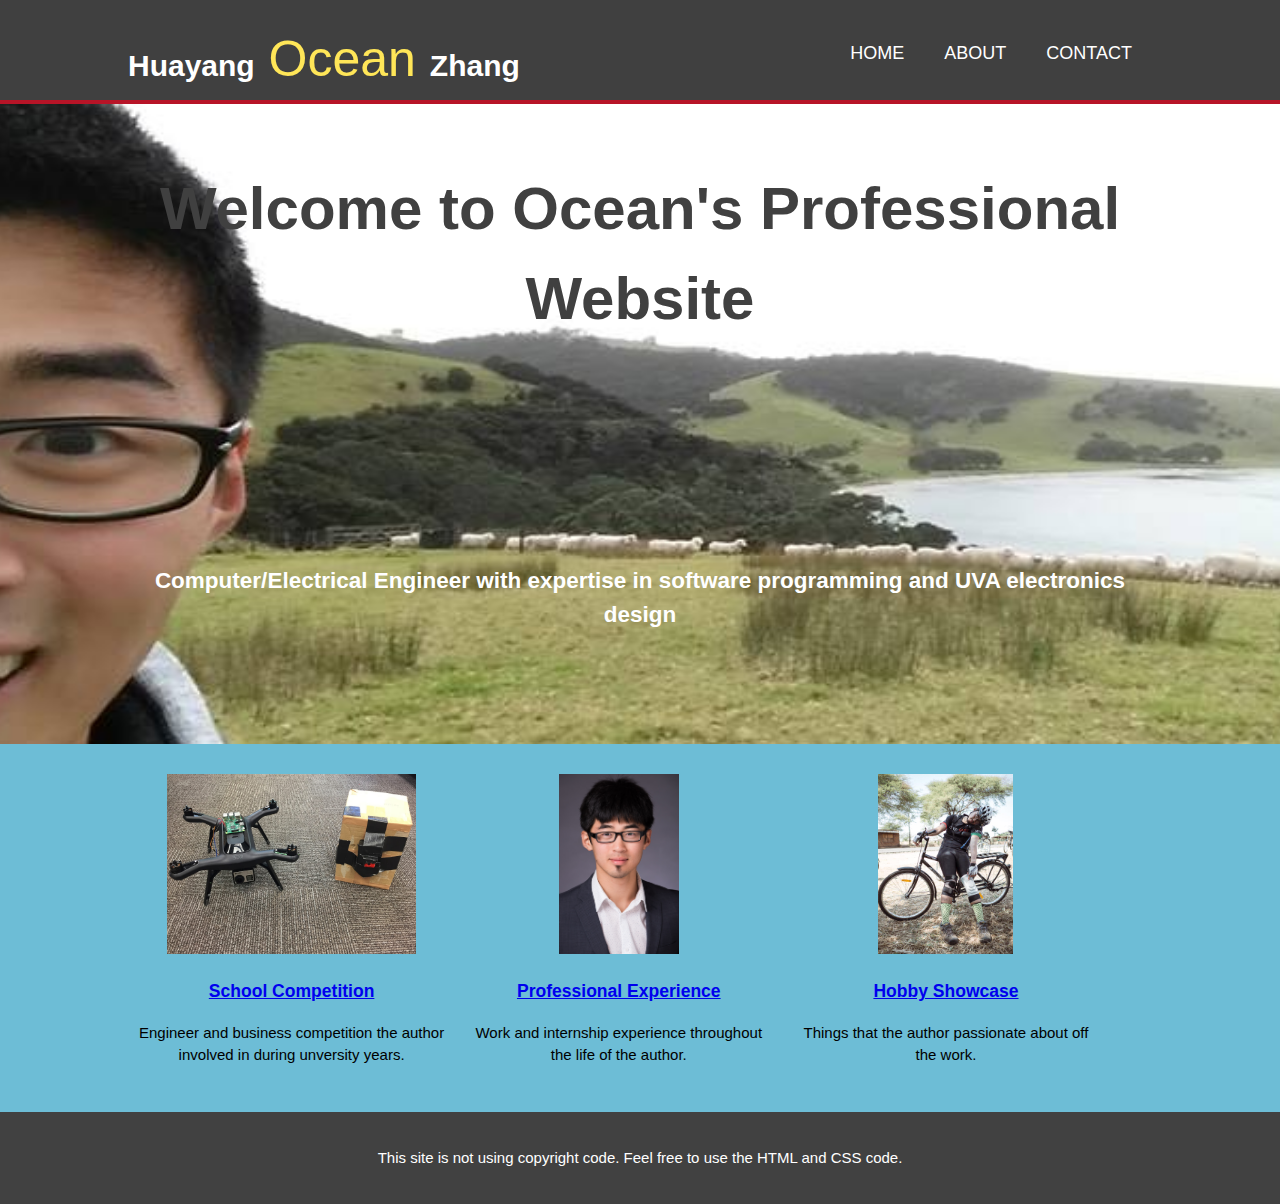
<file: index.html>
<!DOCTYPE html>
<html>
  <head>
    <meta charset="utf-8">
    <meta name="viewport" cotent="width=device-width">
    <meta name="description" cotent="Computer/Eletrical Engineering professional work experience showcase">
    <meta name="keywords" content="website, electrical engineer, ee, cs">
    <meta name="author" content="Ocean">
    <title>Ocean's Professional Website | Home</title>
    <link rel="stylesheet" href="./css/style.css">
  </head>
  <body>
    <header>
      <div class="container">
        <div id="branding">
          <h1>Huayang<span class="highlight"> Ocean </span> Zhang</h1>
        </div>
        <nav>
          <ul>
            <li><a href="index.html">Home</a></li>
            <li><a href="about.html">About</a></li>
            <li><a href="services.html">Contact</a></li>
          </ul>
      </div>
    </header>

    <section id="showcase">
      <div class="container">
        <h1>Welcome to Ocean's Professional Website</h1>
        <h2>Computer/Electrical Engineer with expertise in software programming and UVA electronics design</h2>
      </div>
    </section>
<!--
    <section id="newsletter">
      <div class="container">
        <h1>Who lives in pineapple under the sea?</h1>
        <form>
          <input type="email" placeholder="What's in the song?">
          <button type="submit" class="button_1">MEMES</button>
        </form>
      </div>
    </section>
-->
    <section id="boxes">
      <div class="container">
        <div class="box">
          <img src="./image/school.png">
          <h3><a href="school.html">School Competition</a></h3>
          <p>Engineer and business competition the author involved in during unversity years.</p>
        </div>
        <div class="box">
          <img src="./image/professional.jpeg">
          <h3><a href="professional.html">Professional Experience</a></h3>
          <p>Work and internship experience throughout the life of the author.</p>
        </div>
        <div class="box">
          <img src="./image/hobby.jpg">
          <h3><a href="hobby.html">Hobby Showcase</a></h3>
          <p>Things that the author passionate about off the work.</p>
        </div>
      </div>
    </section>

    <footer>
      <p>This site is not using copyright code. Feel free to use the HTML and CSS code. </p>
    </footer>
  </body>
</html>
</file>
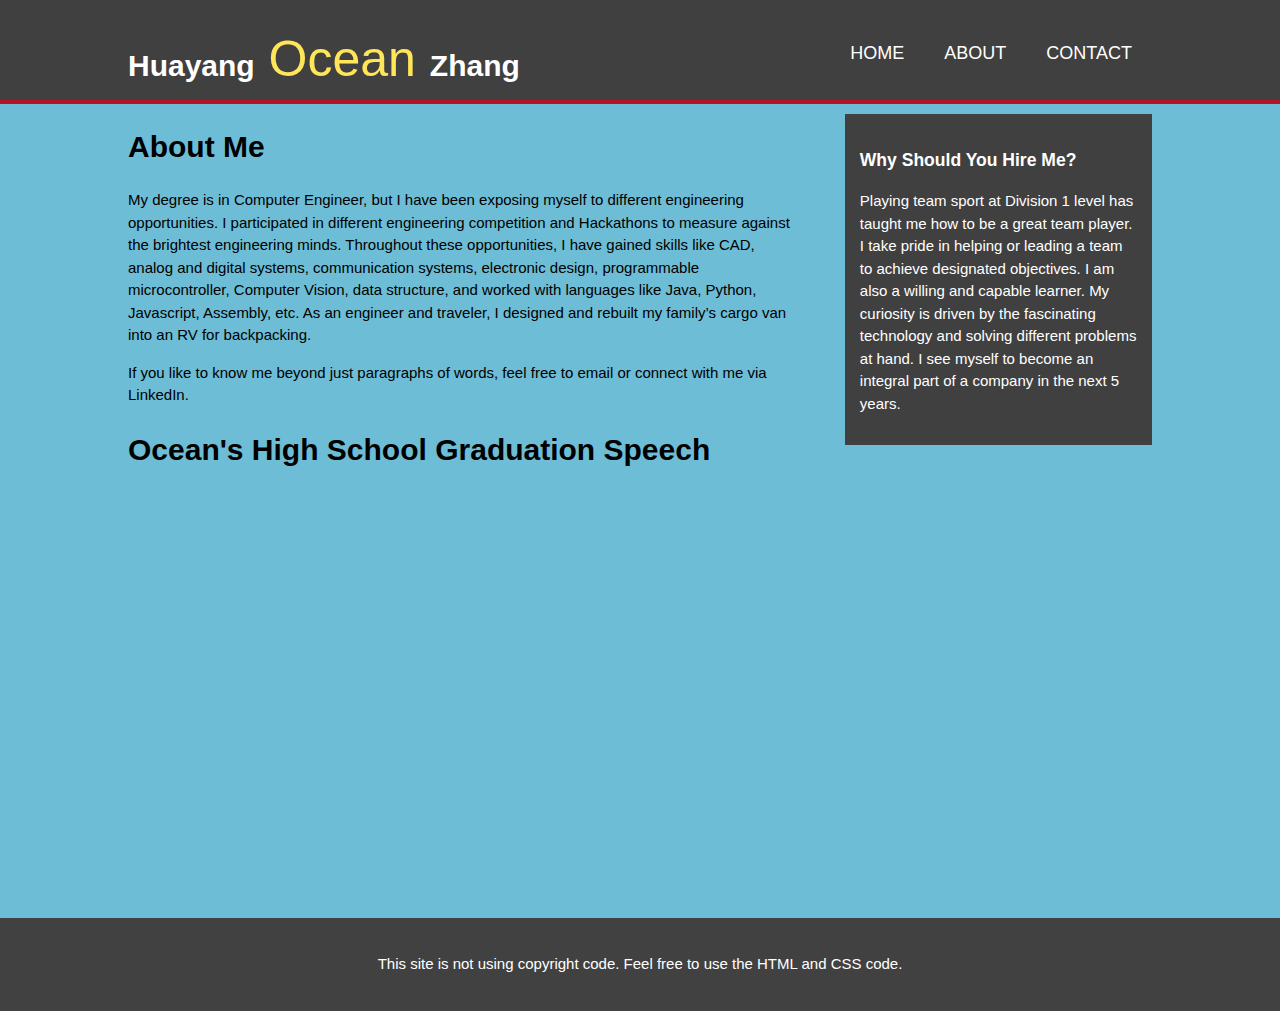
<file: about.html>
<!DOCTYPE html>
<html>
  <head>
    <meta charset="utf-8">
    <meta name="viewport" cotent="width=device-width">
    <meta name="description" cotent="Computer/Eletrical Engineering professional work experience showcase">
    <meta name="keywords" content="website, electrical engineer, ee, cs">
    <meta name="author" content="Ocean">
    <title>Ocean's Professional Website | About</title>
    <link rel="stylesheet" href="./css/style.css">
  </head>
  <body>
    <header>
      <div class="container">
        <div id="branding">
          <h1>Huayang<span class="highlight"> Ocean </span> Zhang</h1>
        </div>
        <nav>
          <ul>
            <li><a href="index.html">Home</a></li>
            <li><a href="about.html">About</a></li>
            <li><a href="services.html">Contact</a></li>
          </ul>
      </div>
    </header>

<!--
    <section id="newsletter">
      <div class="container">
        <h1>Who lives in pineapple under the sea?</h1>
        <form>
          <input type="email" placeholder="What's in the song?">
          <button type="submit" class="button_1">MEMES</button>
        </form>
      </div>
    </section>
-->
    <section id="main">
      <div class="container">
        <article id="main-col">
          <h1 class="page-title">About Me</h1>
          <p>    My degree is in Computer Engineer, but I have been exposing myself to different engineering opportunities. I participated in different engineering competition and Hackathons to measure against the brightest engineering minds. Throughout these opportunities, I have gained skills like CAD, analog and digital systems, communication systems, electronic design, programmable microcontroller, Computer Vision, data structure, and worked with languages like Java, Python, Javascript, Assembly, etc. As an engineer and traveler, I designed and rebuilt my family’s cargo van into an RV for backpacking.</p>
          <p>    If you like to ​know​ ​me​ ​beyond​ ​just​ ​paragraphs​ ​of​ ​words, feel free to email or connect with me via LinkedIn.</p>
          <h1 class="page-title">Ocean's High School Graduation Speech</h1>
          <iframe width="711" height="400" src="https://www.youtube.com/embed/TONNTYAY5n4" frameborder="0" gesture="media" allow="encrypted-media" allowfullscreen></iframe>
        </article>
        <aside id="sidebar">
          <div class="dark">
            <h3>Why Should You Hire Me?</h3>
            <p>Playing team sport at Division 1 level has taught me how to be a great team player. I take pride in helping or leading a team to achieve designated objectives. I am also a willing and capable learner. My curiosity is driven by the fascinating technology and solving different problems at hand. I see myself to become an integral part of a company in the next 5 years. </p>
          </div>
        </aside>
      </div>
    </section>
    <footer>
      <p>This site is not using copyright code. Feel free to use the HTML and CSS code. </p>
    </footer>
  </body>
</html>
</file>
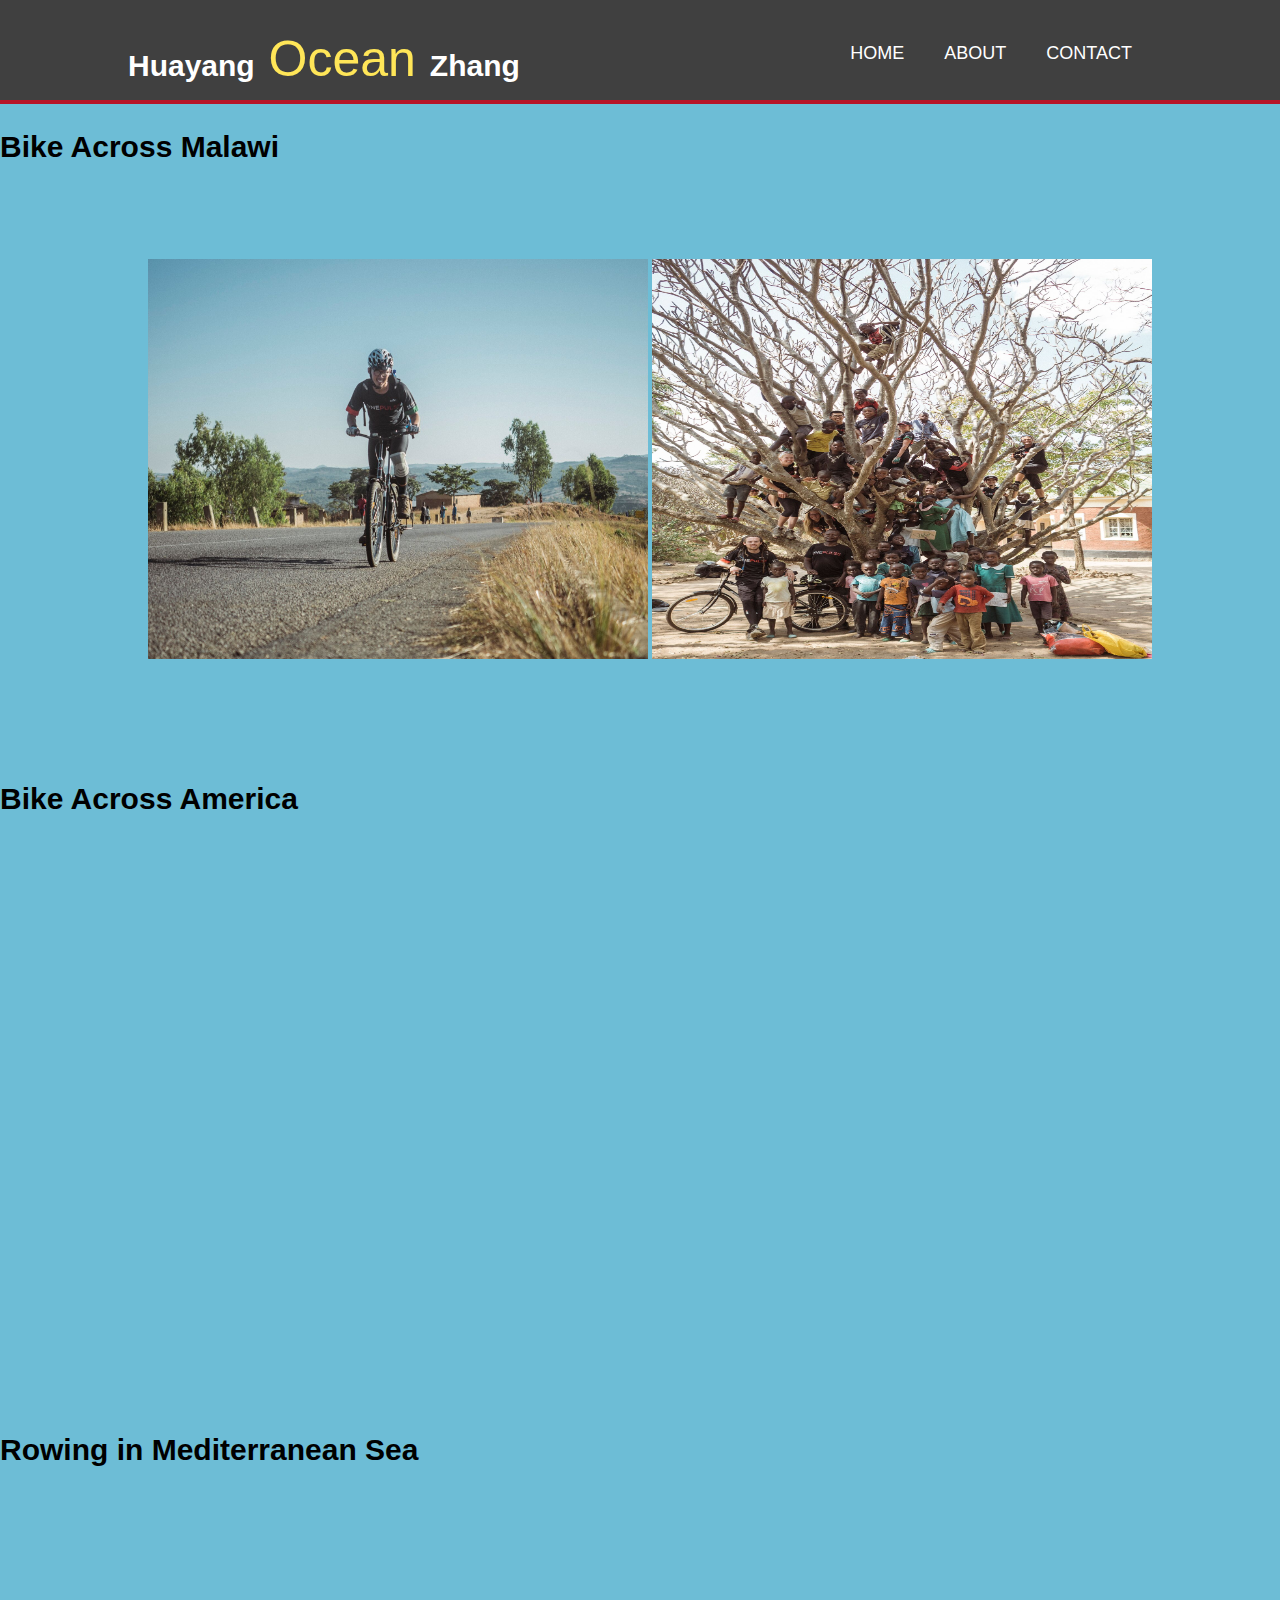
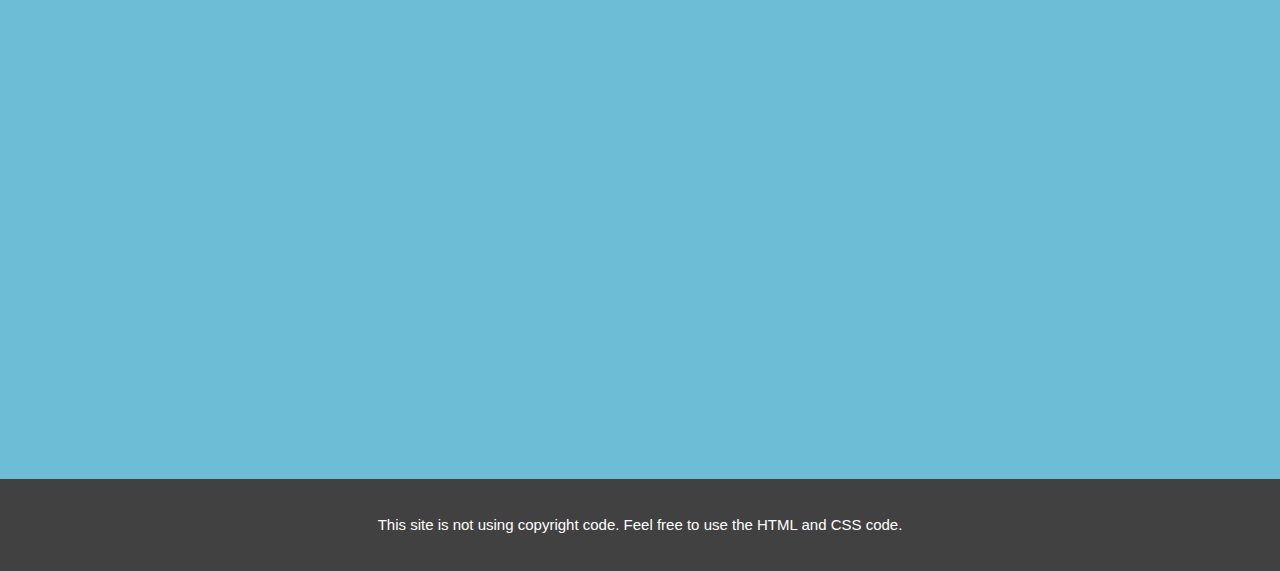
<file: hobby.html>
<!DOCTYPE html>
<html>
  <head>
    <meta charset="utf-8">
    <meta name="viewport" cotent="width=device-width">
    <meta name="description" cotent="Computer/Eletrical Engineering professional work experience showcase">
    <meta name="keywords" content="website, electrical engineer, ee, cs">
    <meta name="author" content="Ocean">
    <title>Ocean's Professional Website | Home</title>
    <link rel="stylesheet" href="./css/style.css">
  </head>
  <body>
    <header>
      <div class="container">
        <div id="branding">
          <h1>Huayang<span class="highlight"> Ocean </span> Zhang</h1>
        </div>
        <nav>
          <ul>
            <li><a href="index.html">Home</a></li>
            <li><a href="about.html">About</a></li>
            <li><a href="services.html">Contact</a></li>
          </ul>
      </div>
    </header>

<!--
    <section id="newsletter">
      <div class="container">
        <h1>Who lives in pineapple under the sea?</h1>
        <form>
          <input type="email" placeholder="What's in the song?">
          <button type="submit" class="button_1">MEMES</button>
        </form>
      </div>
    </section>
-->
  <h1>Bike Across Malawi</h1>
  <section id="schoolboxes">
    <div class="container">
      <div class="schoolbox">
        <img src="./image/malawi.jpeg">
        <img src="./image/malawi2.jpeg">
      </div>
    </div>
  </section>
  <h1>Bike Across America</h1>
    <section id="schoolboxes">
      <div class="container">
        <div class="schoolbox">
          <iframe width="711" height="400" src="https://www.youtube.com/embed/P2-ABpSbN1E" frameborder="0" gesture="media" allow="encrypted-media" allowfullscreen></iframe>
        </div>
      </div>
    </section>
  <h1>Rowing in Mediterranean Sea</h1>
    <section id="schoolboxes">
      <div class="container">
        <div class="schoolbox">
          <iframe width="711" height="400" src="https://www.youtube.com/embed/B-SaafoUzTY" frameborder="0" gesture="media" allow="encrypted-media" allowfullscreen></iframe>
        </div>
      </div>
    </section>
    <footer>
      <p>This site is not using copyright code. Feel free to use the HTML and CSS code. </p>
    </footer>
  </body>
</html>
</file>
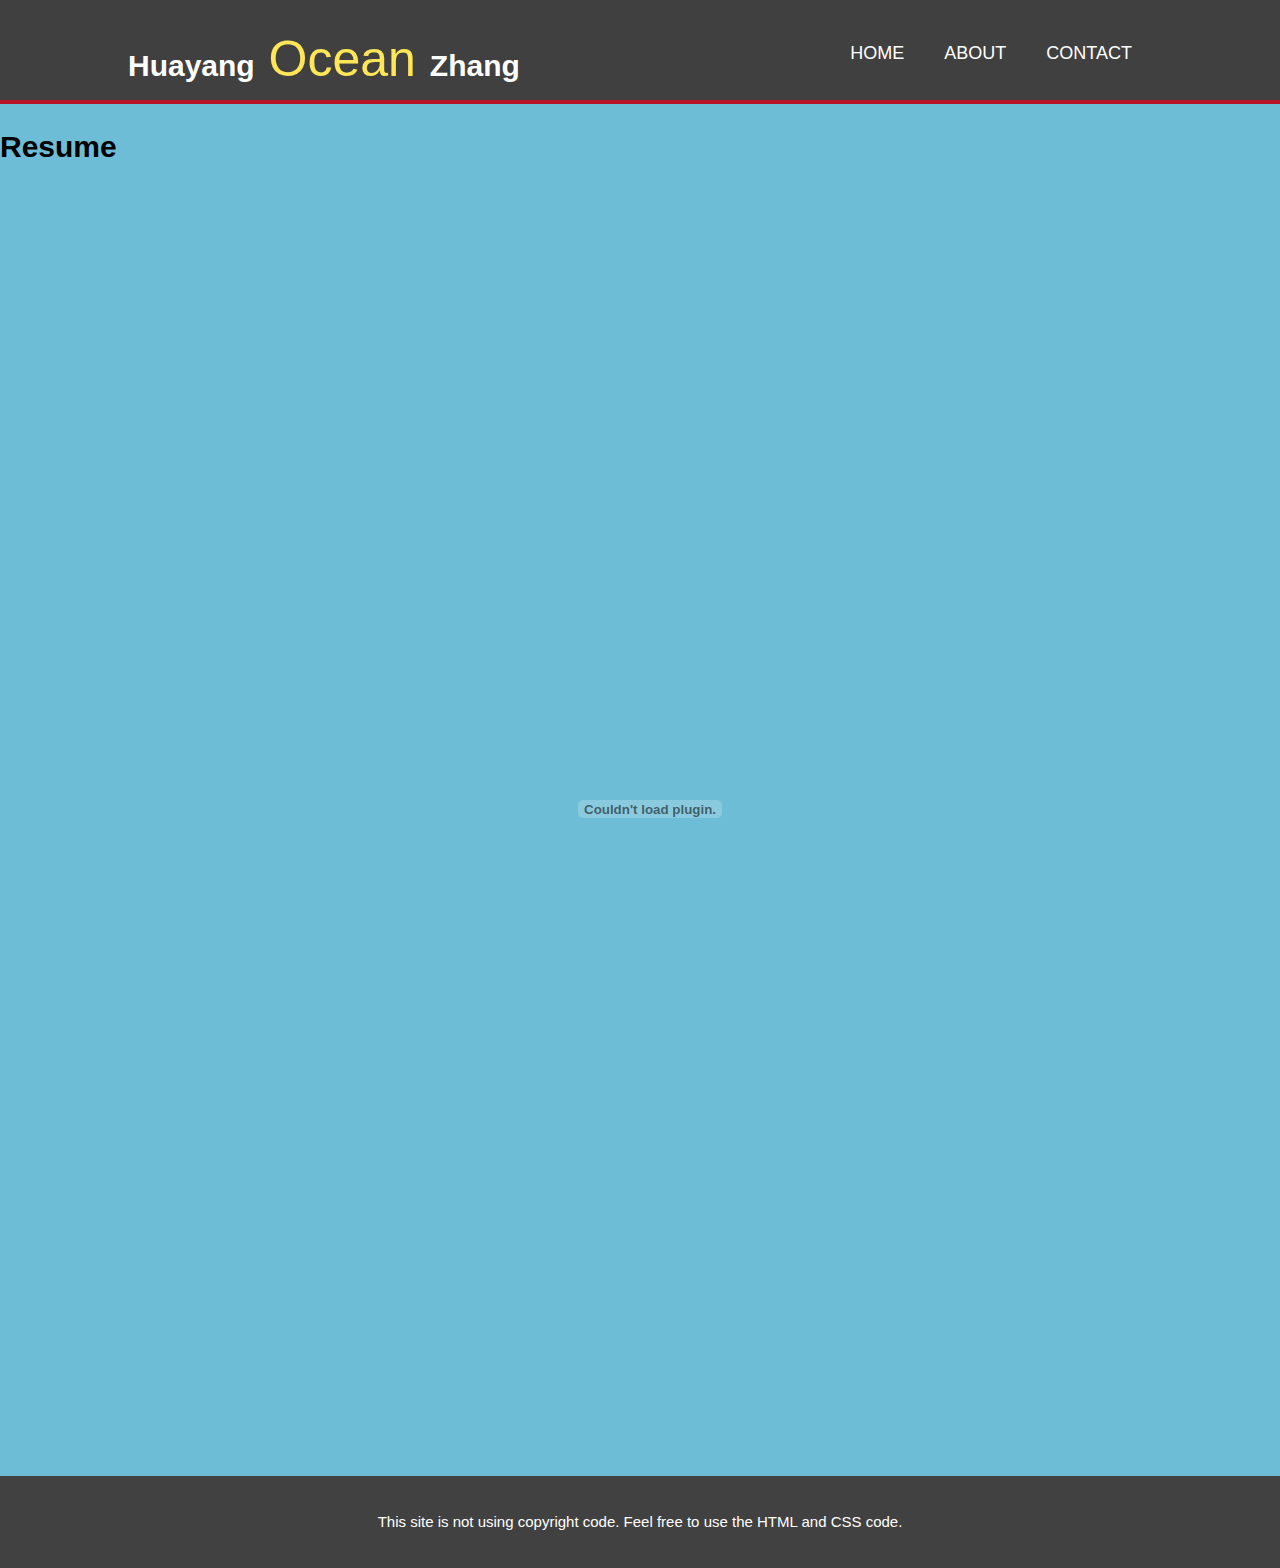
<file: professional.html>
<!DOCTYPE html>
<html>
  <head>
    <meta charset="utf-8">
    <meta name="viewport" cotent="width=device-width">
    <meta name="description" cotent="Computer/Eletrical Engineering professional work experience showcase">
    <meta name="keywords" content="website, electrical engineer, ee, cs">
    <meta name="author" content="Ocean">
    <title>Ocean's Professional Website | Home</title>
    <link rel="stylesheet" href="./css/style.css">
  </head>
  <body>
    <header>
      <div class="container">
        <div id="branding">
          <h1>Huayang<span class="highlight"> Ocean </span> Zhang</h1>
        </div>
        <nav>
          <ul>
            <li><a href="index.html">Home</a></li>
            <li><a href="about.html">About</a></li>
            <li><a href="services.html">Contact</a></li>
          </ul>
      </div>
    </header>

<!--
    <section id="newsletter">
      <div class="container">
        <h1>Who lives in pineapple under the sea?</h1>
        <form>
          <input type="email" placeholder="What's in the song?">
          <button type="submit" class="button_1">MEMES</button>
        </form>
      </div>
    </section>
-->
  <h1>Resume</h1>
    <section id="schoolboxes">
      <div class="container">
        <div class="schoolbox">
          <embed src="./image/resume.pdf" width="800px" height="1100px" />
        </div>
      </div>
    </section>
    <footer>
      <p>This site is not using copyright code. Feel free to use the HTML and CSS code. </p>
    </footer>
  </body>
</html>
</file>
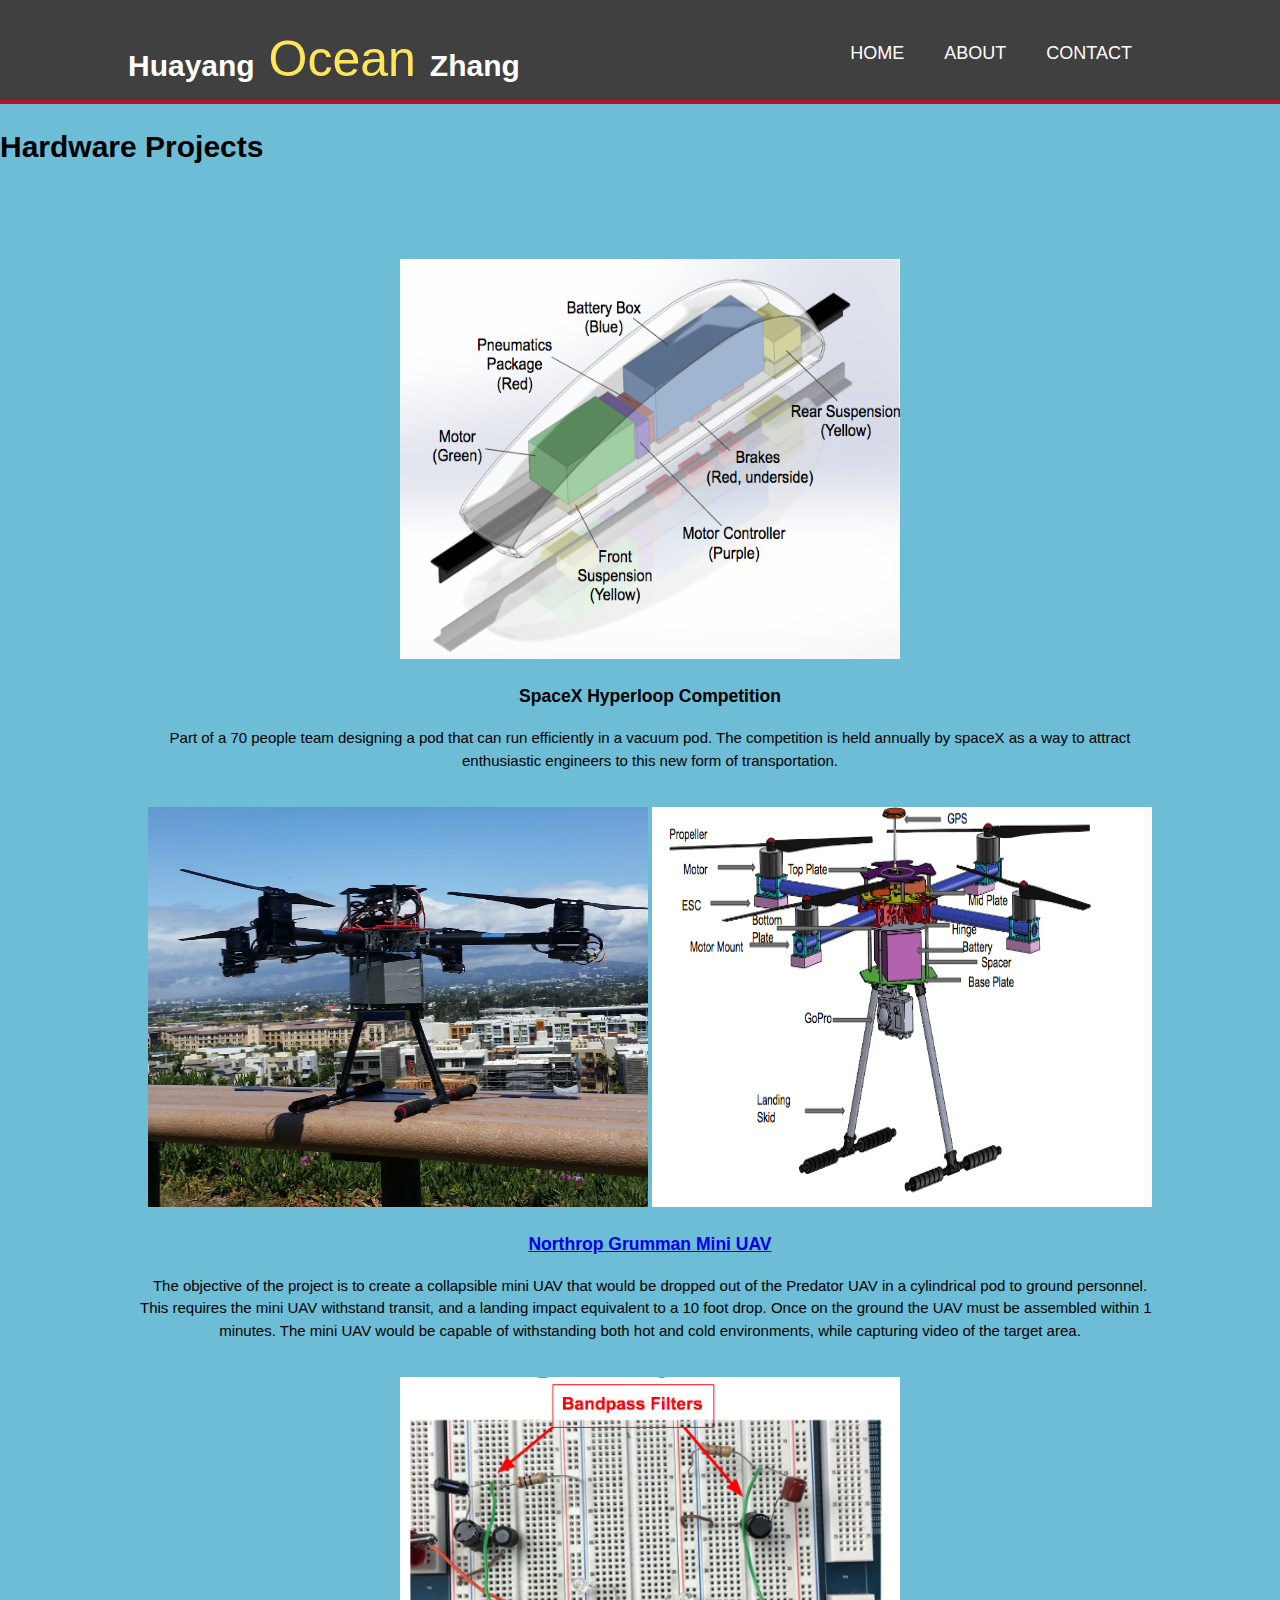
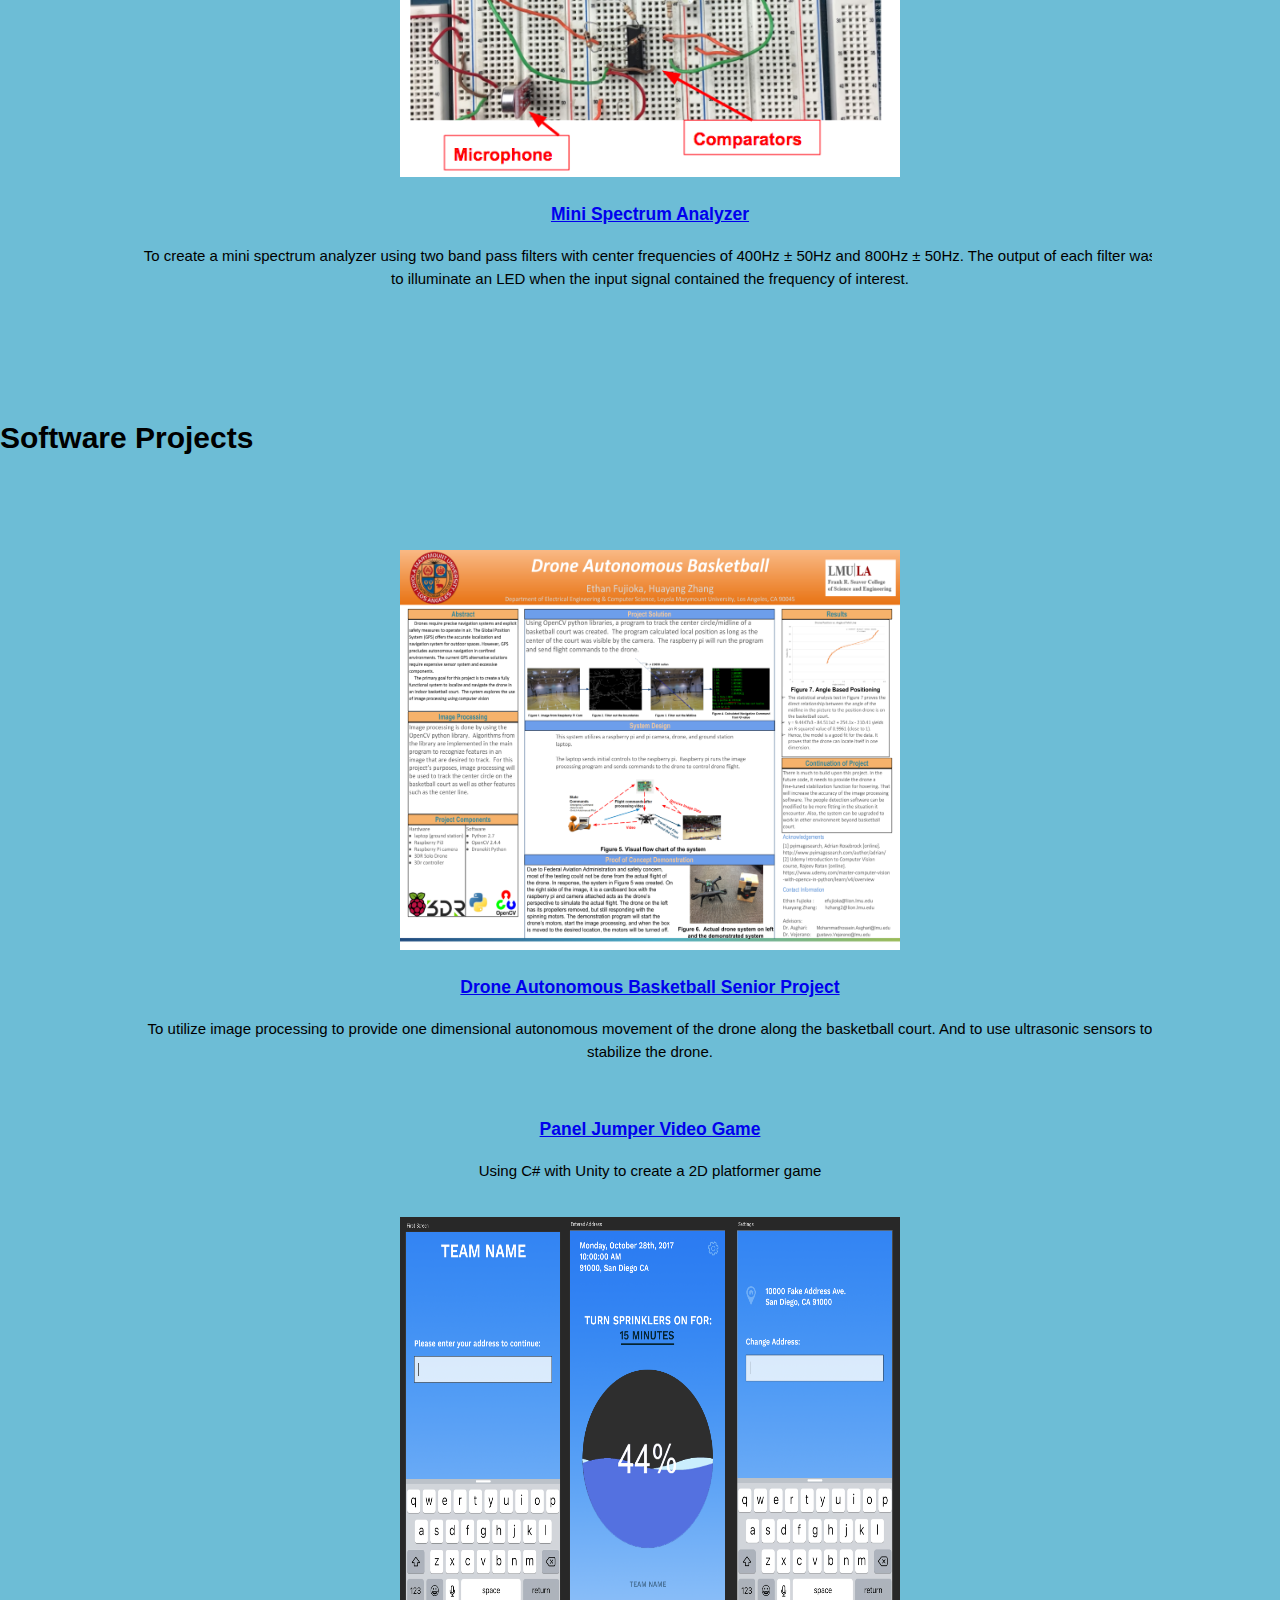
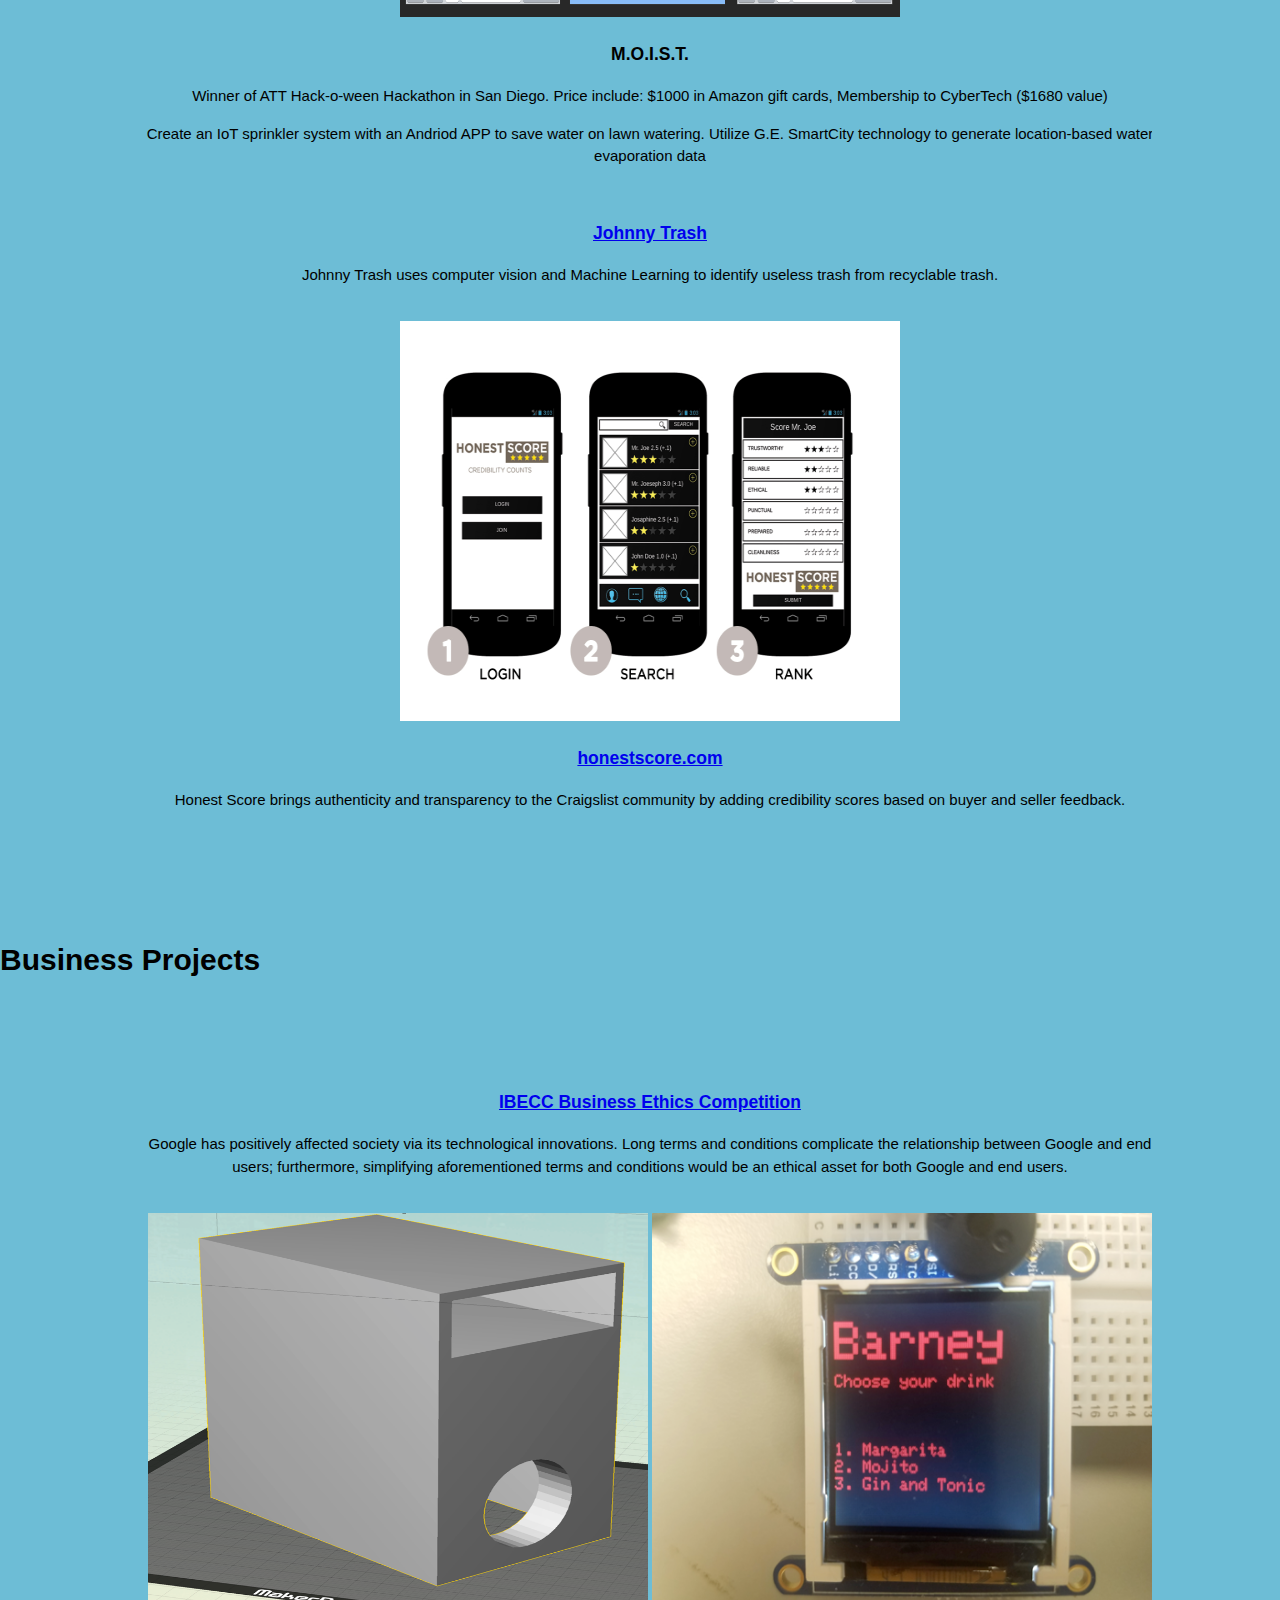
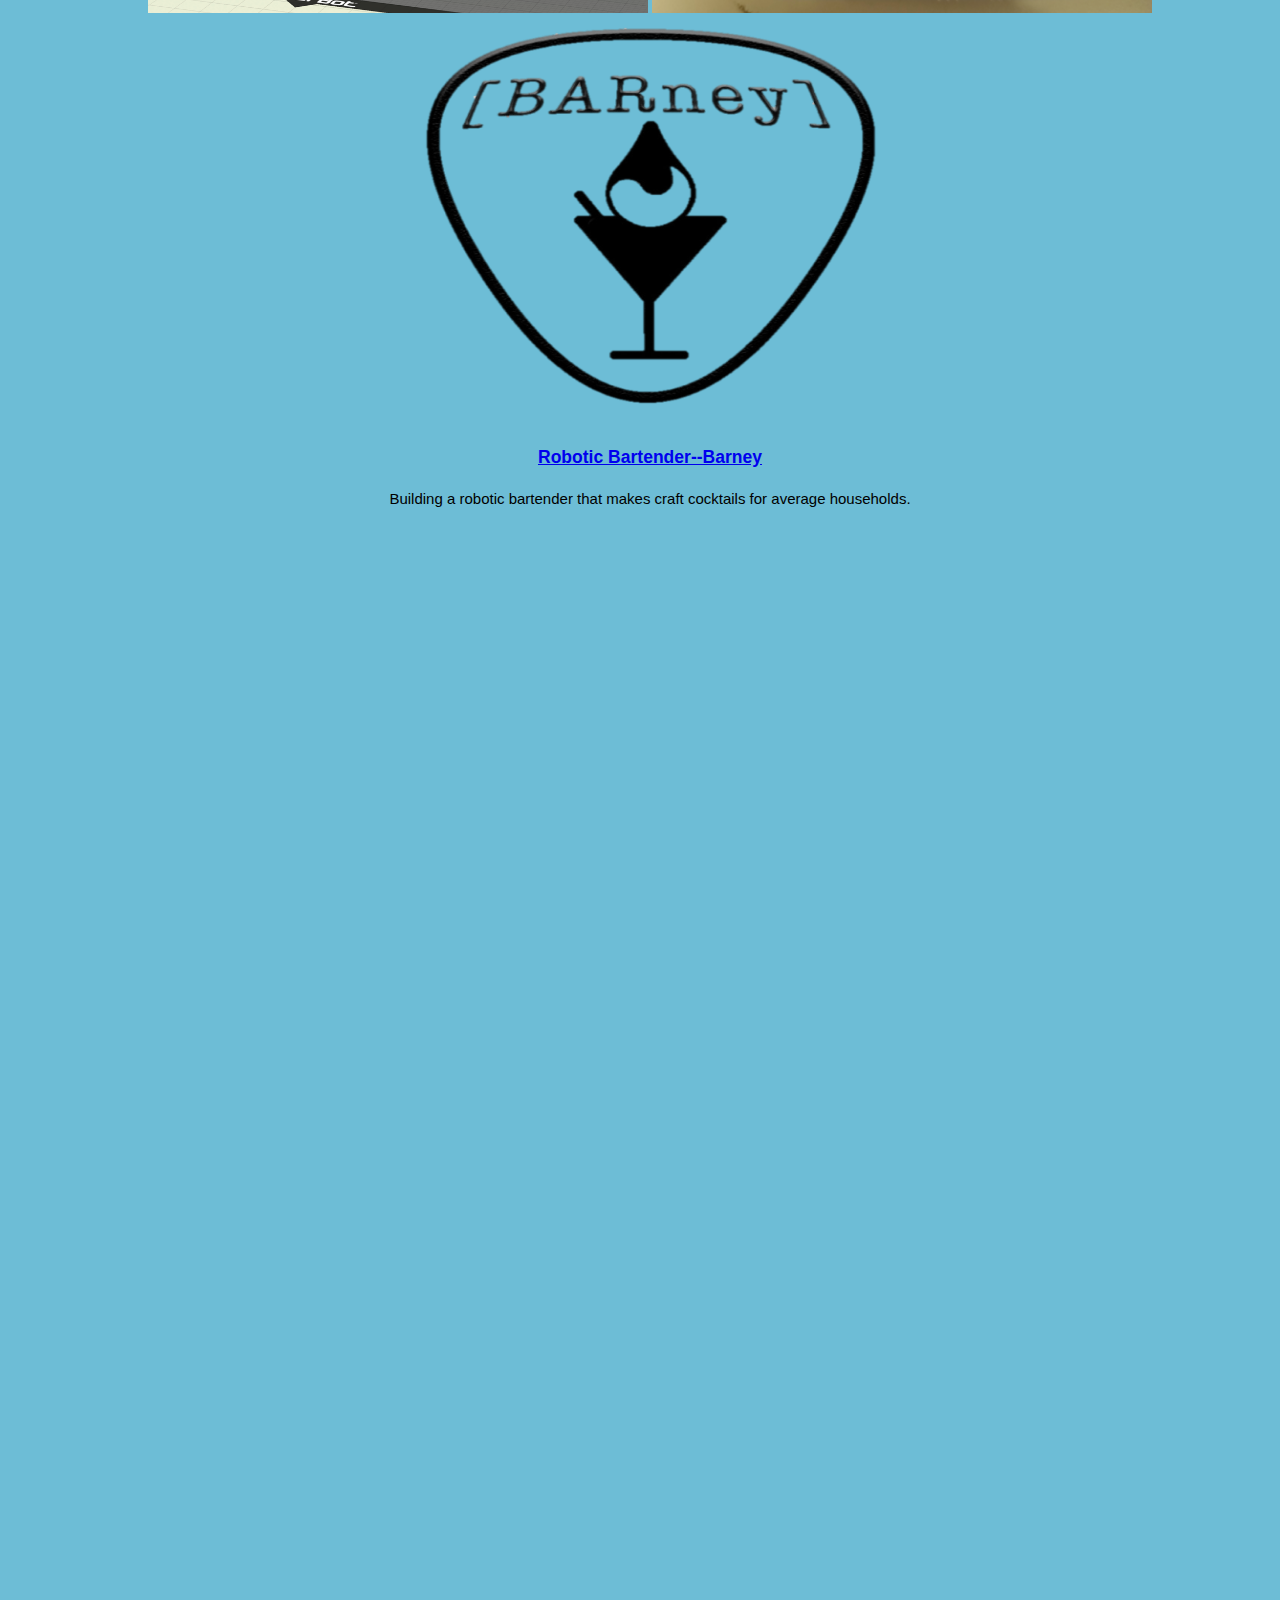
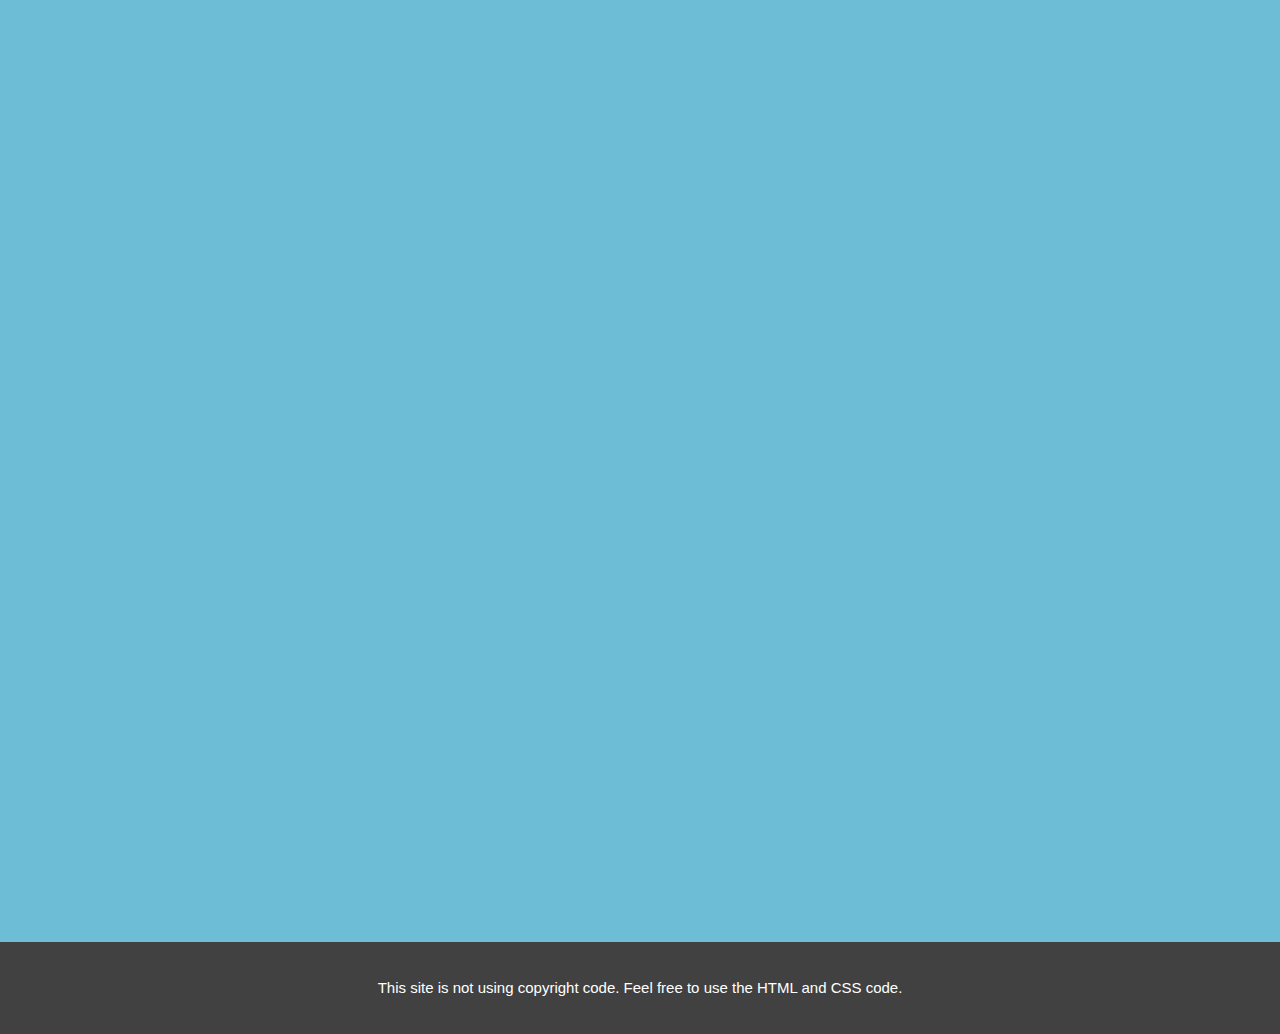
<file: school.html>
<!DOCTYPE html>
<html>
  <head>
    <meta charset="utf-8">
    <meta name="viewport" cotent="width=device-width">
    <meta name="description" cotent="Computer/Eletrical Engineering professional work experience showcase">
    <meta name="keywords" content="website, electrical engineer, ee, cs">
    <meta name="author" content="Ocean">
    <title>Ocean's Professional Website | Home</title>
    <link rel="stylesheet" href="./css/style.css">
  </head>
  <body>
    <header>
      <div class="container">
        <div id="branding">
          <h1>Huayang<span class="highlight"> Ocean </span> Zhang</h1>
        </div>
        <nav>
          <ul>
            <li><a href="index.html">Home</a></li>
            <li><a href="about.html">About</a></li>
            <li><a href="services.html">Contact</a></li>
          </ul>
      </div>
    </header>

  <h1>Hardware Projects</h1>
    <section id="schoolboxes">
      <div class="container">
        <div class="schoolbox">
          <img src="./image/hyperloop.png">
          <h3>SpaceX Hyperloop Competition</a></h3>
          <p> Part of a 70 people team designing a pod that can run efficiently in a vacuum pod. The competition is held annually by spaceX as a way to attract enthusiastic engineers to this new form of transportation.</p>
        </div>
        <div class="schoolbox">
          <img src="./image/northrop1.png">
          <img src="./image/northrop2.png">
          <h3><a href="https://docs.google.com/presentation/d/1kxLxTNCgW7uSld5Rm9Y6xABX_5W1QWA4MAr1irkHdgo/edit#slide=id.g1d92e6e241_0_0">Northrop Grumman Mini UAV</a></h3>
          <p>The objective of the project is to create a collapsible mini UAV that would be dropped out of the Predator UAV in a cylindrical pod to ground personnel. This requires the mini UAV withstand transit, and a landing impact equivalent to a 10 foot drop. Once on the ground the UAV must be assembled within 10 minutes. The mini UAV would be capable of withstanding both hot and cold environments, while capturing video of the target area.</p>
        </div>
        <div class="schoolbox">
            <img src="./image/soundanalyzer.png">
            <h3><a href="https://docs.google.com/presentation/d/15KLN3Bm9AVs-ffpLbkeDAFyehoH8viU5txJXbPItCxU/edit#slide=id.g1976560cda_0_6">Mini Spectrum Analyzer</a></h3>
            <p>To create a mini spectrum analyzer using two band pass filters with center frequencies of  400Hz ± 50Hz and 800Hz ± 50Hz. The output of each filter was to illuminate an LED when the input signal contained the frequency of interest.</p>
        </div>
      </div>
    </section>
  <h1>Software Projects</h1>
    <section id="schoolboxes">
      <div class="container">
        <div class="schoolbox">
          <img src="./image/dabposter.pptx.png">
          <h3><a href="https://docs.google.com/presentation/d/1p2yUEpbytNqNbNZxPIVuOSMXeQXXJ9-Heo11J-IaG0A/edit?usp=sharing">Drone Autonomous Basketball Senior Project</a></h3>
          <p>To utilize image processing to provide one dimensional autonomous movement of the drone along the basketball court. And to use ultrasonic sensors to stabilize the drone. </p>
        </div>
        <div class="schoolbox">
          <h3><a href="https://github.com/OceanHelloWorld/Panel-Jumper">Panel Jumper Video Game</a></h3>
          <p>Using C# with Unity to create a 2D platformer game</p>
        </div>
        <div class="schoolbox">
          <img src="./image/Picture1.png">
          <h3>M.O.I.S.T.</h3>
          <p>Winner of ATT Hack-o-ween Hackathon in San Diego. Price include: $1000 in Amazon gift cards, Membership to CyberTech ($1680 value)</p>
          <p>Create an IoT sprinkler system with an Andriod APP to save water on lawn watering. Utilize G.E. SmartCity technology to generate location-based water evaporation data</p>
        </div>
        <div class="schoolbox">
          <h3><a href="https://docs.google.com/presentation/d/1yzJH9exnfh80KZN6ND16lhLkzQwBuocwBDphJqGAGn0/edit#slide=id.p">Johnny Trash</a></h3>
          <p>Johnny Trash uses computer vision and Machine Learning to identify useless trash from recyclable trash. </p>
        </div>
        <div class="schoolbox">
          <img src="./image/honestscore.jpg">
          <h3><a href="http://honestscore.com">honestscore.com</a></h3>
          <p>Honest Score brings authenticity and transparency to the Craigslist community by adding credibility scores based on buyer and seller feedback.</p>
        </div>
      </div>
    </section>
  <h1>Business Projects</h1>
    <section id="schoolboxes">
      <div class="container">
        <div class="schoolbox">
          <h3><a href="https://docs.google.com/presentation/d/1dkk-E7z06KxC8L1U_n4736uIYVg3DUvTAuinOgJORiI/edit#slide=id.g1d2179effa_1_0">IBECC Business Ethics Competition</a></h3>
          <p>Google has positively affected society via its technological innovations. Long terms and conditions complicate the relationship between Google and end users; furthermore, simplifying aforementioned terms and conditions would be an ethical asset for both Google and end users.</p>
        </div>
        <div class="schoolbox">
          <img src="./image/barney1.png">
          <img src="./image/barney2.png">
          <img src="./image/barney3.png">
          <h3><a href="https://docs.google.com/presentation/d/1u9PkwkCxysoV0hAuDdXD92cf-GthCgQyNSAb5-88HLU/edit#slide=id.gd9c453428_0_16">Robotic Bartender--Barney</a></h3>
          <p>Building a robotic bartender that makes craft cocktails for average households.</p>
          <embed src="./image/barneyPaper.pdf" width="800px" height="5100px" />
        </div>
      </div>
    </section>
    <footer>
      <p>This site is not using copyright code. Feel free to use the HTML and CSS code. </p>
    </footer>
  </body>
</html>
</file>
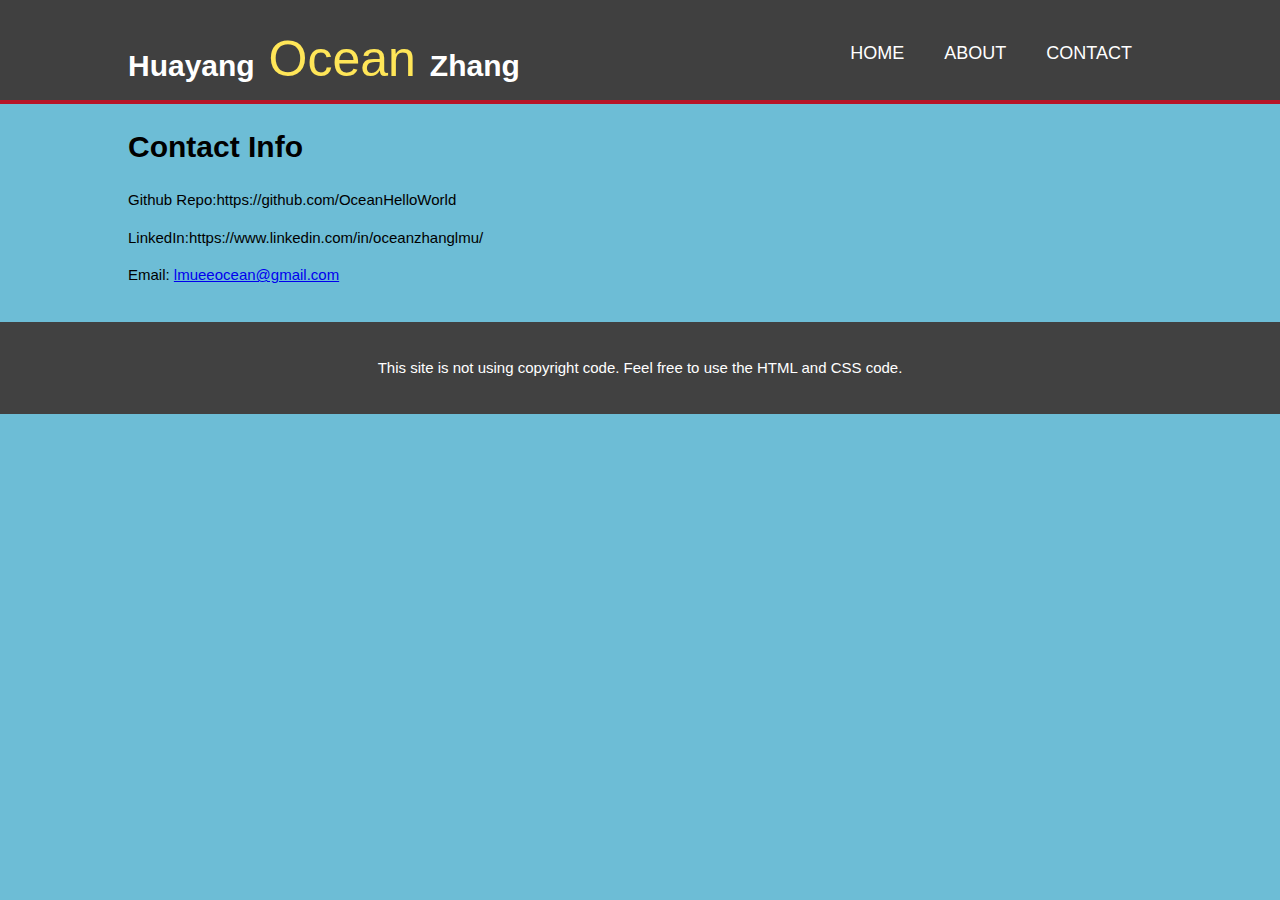
<file: services.html>
<!DOCTYPE html>
<html>
  <head>
    <meta charset="utf-8">
    <meta name="viewport" cotent="width=device-width">
    <meta name="description" cotent="Computer/Eletrical Engineering professional work experience showcase">
    <meta name="keywords" content="website, electrical engineer, ee, cs">
    <meta name="author" content="Ocean">
    <title>Ocean's Professional Website | Documents</title>
    <link rel="stylesheet" href="./css/style.css">
  </head>
  <body>
    <header>
      <div class="container">
        <div id="branding">
          <h1>Huayang<span class="highlight"> Ocean </span> Zhang</h1>
        </div>
        <nav>
          <ul>
            <li><a href="index.html">Home</a></li>
            <li><a href="about.html">About</a></li>
            <li><a href="services.html">Contact</a></li>
          </ul>
      </div>
    </header>

<!--
    <section id="newsletter">
      <div class="container">
        <h1>Who lives in pineapple under the sea?</h1>
        <form>
          <input type="email" placeholder="What's in the song?">
          <button type="submit" class="button_1">MEMES</button>
        </form>
      </div>
    </section>
-->
    <section id="main">
      <div class="container">
        <article id="main-col">
          <h1 class="page-title">Contact Info</h1>
          <ul id="services">
            <li>
              <p>Github Repo:https://github.com/OceanHelloWorld</p>
            </li>
            <li>
              <p>LinkedIn:https://www.linkedin.com/in/oceanzhanglmu/</p>
            </li>
            <li>
              <p>Email: <a href="mailto:lmueeocean@gmail.com?Subject=Greetings%20from your website" target="_top">lmueeocean@gmail.com</a></p>
            </li>
        </article>
      </div>
    </section>

    <footer>
      <p>This site is not using copyright code. Feel free to use the HTML and CSS code. </p>
    </footer>
  </body>
</html>
</file>
<file: css/style.css>
body{
  font: 15px/1.5 Arial, Helvetica, sans-serif;
  padding:0;
  margin:0;
  background-color:#6DBDD6;
}


/*global **/
.container{
  width:80%;
  margin:auto;
  overflow:hidden;
}

ul{
  margin:0;
  padding:0;
}

.button_1{
  height:40px;
  background:#6DBDD6;
  border:0;
  padding-left: 20px;
  padding-right:20px;
  color:#ffffff;
}

.dark{
  padding:15px;
  background:#404041;
  color:#FFFFFF;
  margin-top:10px;
  margin-bottom:10px;
}

/* Header **/
header{
  background:#404040;
  color:#ffffff;
  padding-top:30px;
  min-height:70px;
  border-bottom:#B71427 4px solid;
}

header a{
  color:#ffffff;
  text-decoration:none;
  text-transform:uppercase;
  font-size:18px;
}

header li{
  float:left;
  display:inline;
  padding: 0 20px 0 20px;
}

header #branding{
  float:left;
}

header #branding h1{
  margin:0;
}

header nav{
  float:right;
  margin-top:10px;
}

header .highlight, header .current a{
  color:#FFE658;
  font-weight:bold;
  font:50px Arial;
}

header a:hover{
  color:#CCCCCC;
  font-weight:bold;
}

/* Showcase*/
#showcase{
  min-height:640px;

  background:url('../image/showcase2.jpg') no-repeat -400px;
  background-size: 160% 150%;
  text-align: center;

}

#showcase h1{
  margin-top:60px;
  font-size:60px;
  margin-bottom: 220px;
  color:#404040;
}

#showcase h2{
  font-sze:40px;
  color:#FFFFFF;
}

#showcase p{
  font-sze:20px;
  color:#FFFFFF;
}

/* newsletter */

#newsletter{
  padding:15px;
  color:#ffffff;
  background:#414141;
}

#newsletter h1{
  float:left;
}

#newsletter form {
  float:right;
  margin-top:16px;
}

#newsletter input[type="email"]{
  padding:4px;
  height:25px;
  width:250px;
}

/* Boxes */
#boxes{
  margin-top:20px;
}

#boxes .box{
  float:left;
  text-align: center;
  width:30%;
  padding:10px;
}

#boxes .box img{
  height:180px;
}

/* School Boxes */
#schoolboxes{
  margin-top:80px;
  margin-bottom:100px;
}

#schoolboxes .schoolbox{
  float:center;
  text-align: center;
  width:100%;
  padding:10px;
}

#schoolboxes .schoolbox img{
  width:500px;
  height:400px;
}

#schoolbox p{
  font-sze:40px;
}

/* Sidebar */
aside#sidebar{
  float:right;
  width: 30%;
}

/* main in About Me */
article#main-col{
  float:left;
  width: 65%;
}


footer{
  padding:20px;
  margin-top:20px;
  color:#ffffff;
  background-color:#414141;
  text-align: center;
}

/* Media Queries */
@media(max-width: 768px){
  header #branding,
  header nav,
  header nav li,
  #newsletter h1,
  #newsletter form,
  #boxes .box,
  article#main-col,
  aside#sidebar{
    float:none;
    text-align: :center;
    width:100%;
  }

  header{
    padding-bottom:20px;
  }

  #showcase h1{
    margin-top:40px;
  }

  #newsletter button{
    display:block;
    width:100%;
  }

  #newsletter form input[type="email"]{
    width:100%;
    margin-bottom:5px;
  }
}
</file>
